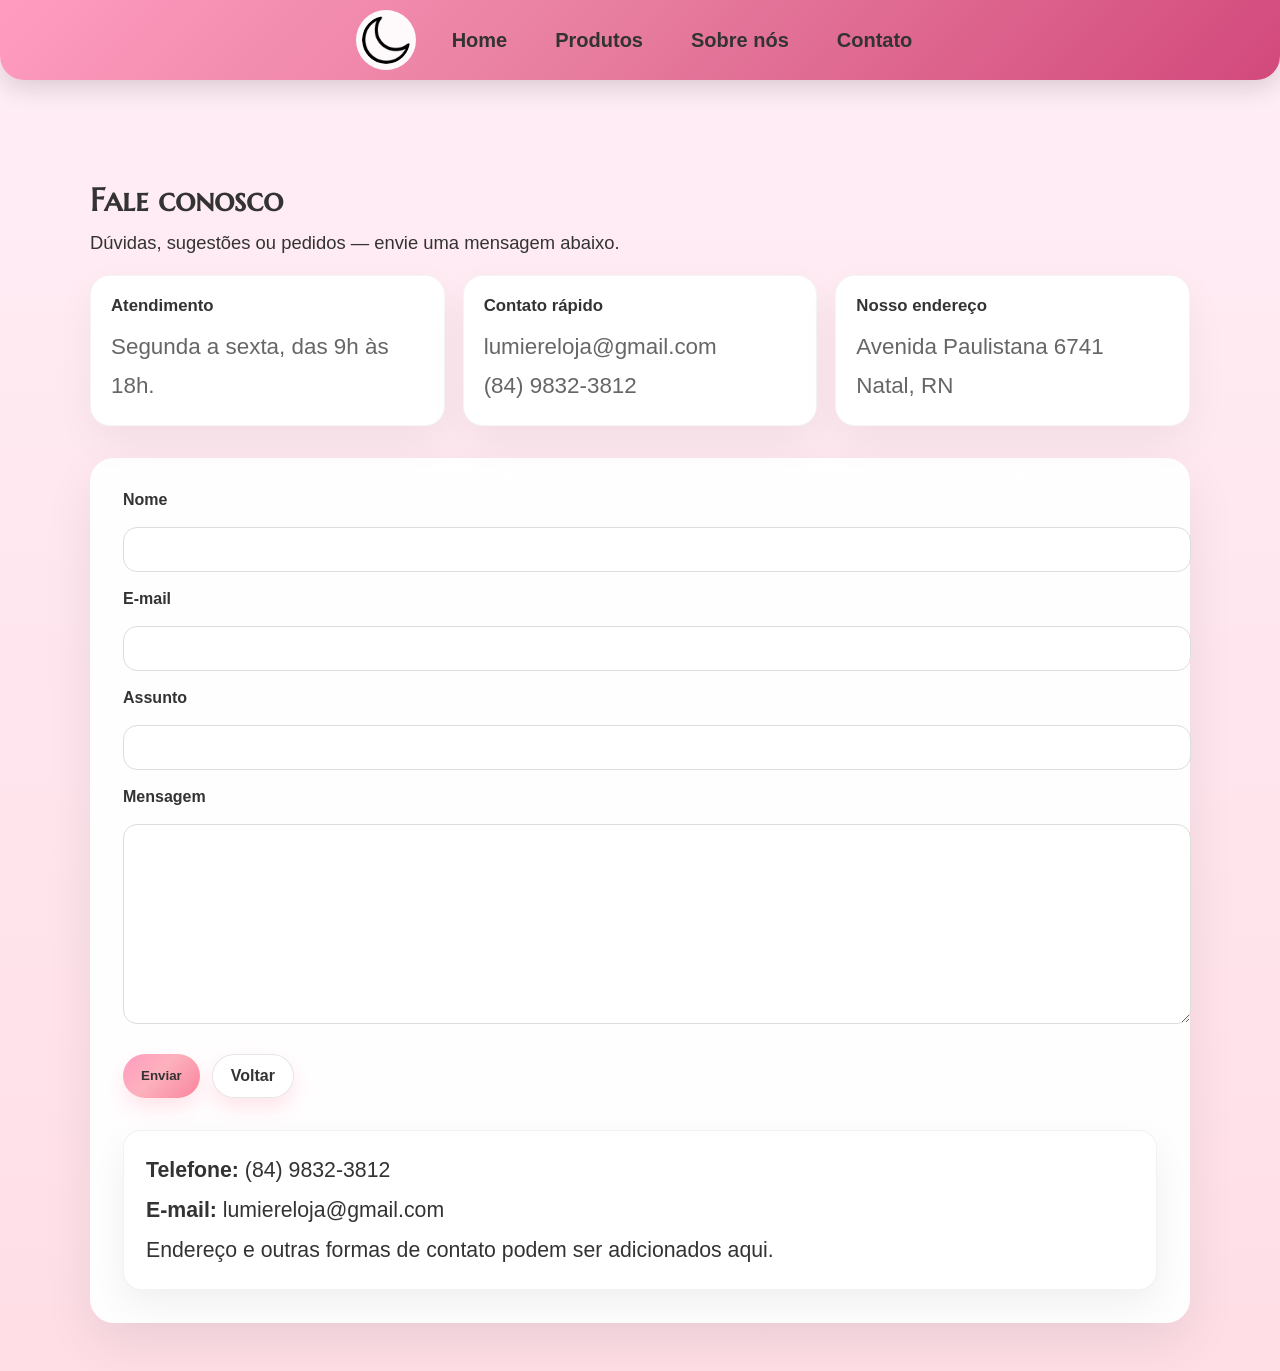
<file: atividade-main/Trabalho 5,0 AV2/contato.html>
<!DOCTYPE html>
<html lang="pt-BR">
<head>
  <meta charset="utf-8" />
  <meta name="viewport" content="width=device-width,initial-scale=1" />
  <link rel="stylesheet" href="style.css" />
  <title>Contato — Lumière</title>
</head>
<body>
  <nav>
    <ul>
      <li><img src="moon.png" alt=""></li>
      <li><a href="index.html">Home</a></li>
      <li><a href="produtos.html">Produtos</a></li>
      <li><a href="sobrenos.html">Sobre nós</a></li>
      <li><a href="contato.html">Contato</a></li>
    </ul>
  </nav>

  <main class="page-main">
    <header class="section-header">
      <h1>Fale conosco</h1>
      <p class="page-subtitle">Dúvidas, sugestões ou pedidos — envie uma mensagem abaixo.</p>
    </header>
    <section class="contact-cards" aria-label="Canais de contato rápidos">
      <article class="contact-card">
        <h3>Atendimento</h3>
        <p>Segunda a sexta, das 9h às 18h.</p>
      </article>
      <article class="contact-card">
        <h3>Contato rápido</h3>
        <p>lumiereloja@gmail.com<br>(84) 9832-3812</p>
      </article>
      <article class="contact-card">
        <h3>Nosso endereço</h3>
        <p>Avenida Paulistana 6741<br>Natal, RN</p>
      </article>
    </section>
    <section aria-label="Formulário de contato" class="form-card">
      <form action="#" method="post" novalidate>
        <div class="form-grid">
          <label for="nome">Nome</label>
          <input id="nome" name="nome" type="text" required class="form-input" />

          <label for="email">E‑mail</label>
          <input id="email" name="email" type="email" required class="form-input" />

          <label for="assunto">Assunto</label>
          <input id="assunto" name="assunto" type="text" class="form-input" />

          <label for="mensagem">Mensagem</label>
          <textarea id="mensagem" name="mensagem" rows="6" required class="form-input form-input--textarea"></textarea>

          <div class="form-actions">
            <button type="submit" class="btn">Enviar</button>
            <a href="index.html" class="btn secondary">Voltar</a>
          </div>
        </div>
      </form>

      <div class="contact-info">
        <p><strong>Telefone:</strong> (84) 9832-3812</p>
        <p><strong>E‑mail:</strong> lumiereloja@gmail.com</p>
        <p>Endereço e outras formas de contato podem ser adicionados aqui.</p>
      </div>
    </section>
  </main>
  </body>
</html>
</file>
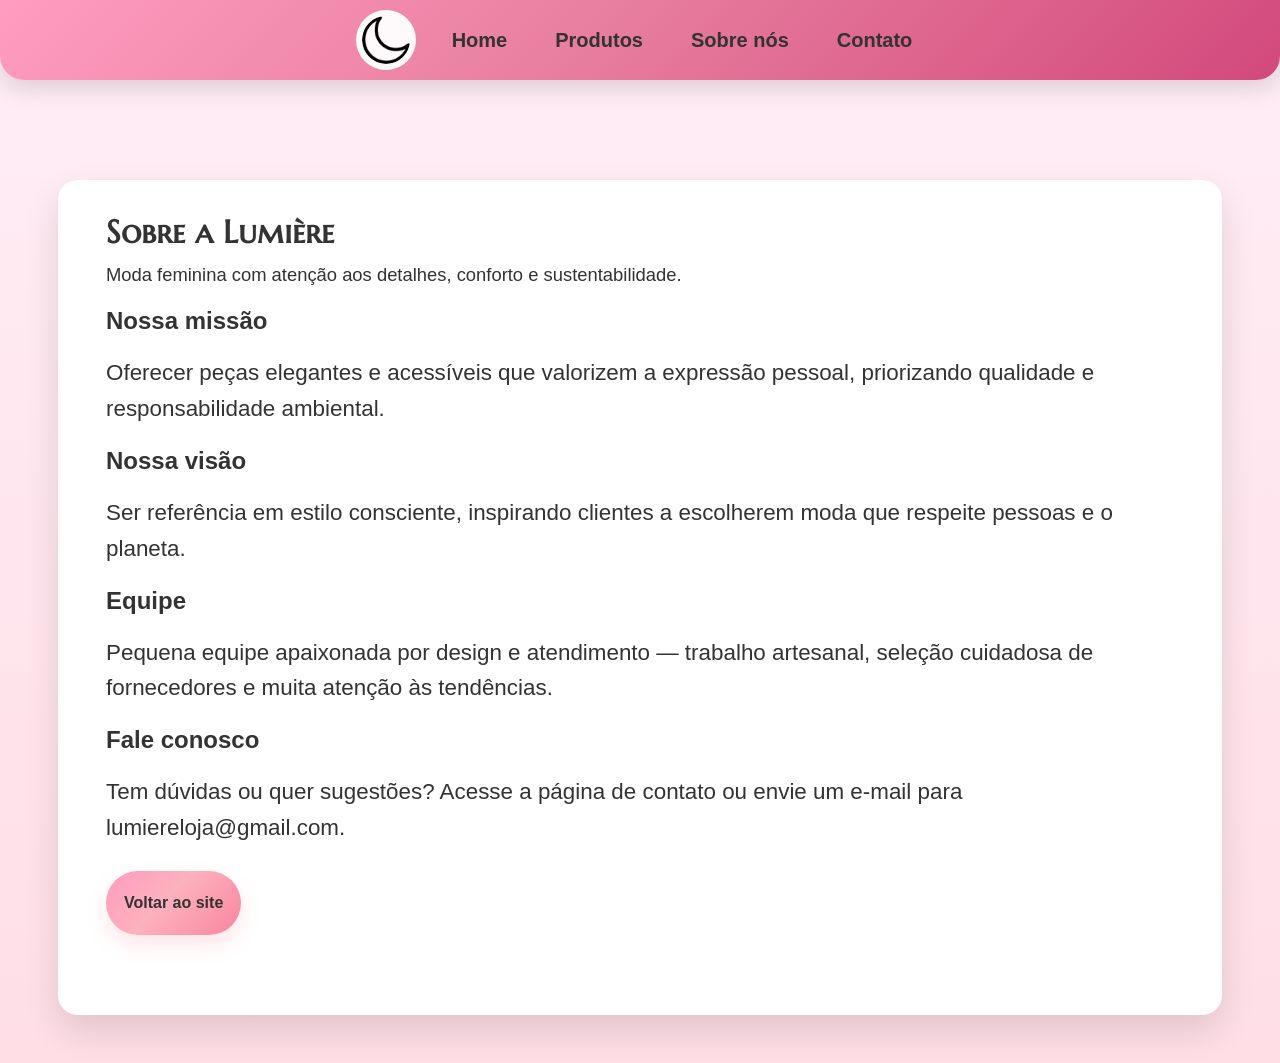
<file: atividade-main/Trabalho 5,0 AV2/sobrenos.html>
<!DOCTYPE html>
<html lang="pt-BR">
<head>
  <meta charset="utf-8" />
  <meta name="viewport" content="width=device-width,initial-scale=1" />
  <link rel="stylesheet" href="style.css" />
  <title>Sobre nós — Lumière</title>
</head>
<body>
  <nav>
    <ul>
      <li><img src="moon.png" alt=""></li>
      <li><a href="index.html">Home</a></li>
      <li><a href="produtos.html">Produtos</a></li>
      <li><a href="sobrenos.html">Sobre nós</a></li>
      <li><a href="contato.html">Contato</a></li>
    </ul>
  </nav>
<div class="card">
  <main class="card-main">
    <header class="section-header">
      <h1>Sobre a Lumière</h1>
      <p class="page-subtitle">Moda feminina com atenção aos detalhes, conforto e sustentabilidade.</p>
    </header>

    <section class="section-grid">
      <article>
        <h2 class="section-title">Nossa missão</h2>
        <p class="section-description">
          Oferecer peças elegantes e acessíveis que valorizem a expressão pessoal, priorizando qualidade e responsabilidade ambiental.
        </p>
      </article>

      <article>
        <h2 class="section-title">Nossa visão</h2>
        <p class="section-description">
          Ser referência em estilo consciente, inspirando clientes a escolherem moda que respeite pessoas e o planeta.
        </p>
      </article>

      <article>
        <h2 class="section-title">Equipe</h2>
        <p class="section-description">
          Pequena equipe apaixonada por design e atendimento — trabalho artesanal, seleção cuidadosa de fornecedores e muita atenção às tendências.
        </p>
      </article>

      <article>
        <h2 class="section-title">Fale conosco</h2>
        <p class="section-description">
          Tem dúvidas ou quer sugestões? Acesse a página de contato ou envie um e-mail para lumiereloja@gmail.com.
        </p>
      </article>
    </section>
    <div>
      <a href="index.html" class="btn voltar">Voltar ao site</a>
    </div>
  </main>
</div>
</body>
</html>
</file>
<file: atividade-main/Trabalho 5,0 AV2/style.css>
@import url('https://fonts.googleapis.com/css2?family=Marcellus+SC&display=swap');

:root{
    --background-color: rgb(255, 223, 229);
    --primary-color: #333333;
    --secondary-color: rgb(255, 197, 241);
}


p{
    color: var(--primary-color);
    font-size: 1.4em;
    line-height: 1.6;
    margin: 0 0 16px 0;
    text-align: left;
}

.paragrafo{
  margin-top: 15px;
}

.layout {
    display: flex;
    gap: 32px;
    align-items: flex-start;
    max-width: 960px;
    margin: 40px auto 30px;
    padding: 28px 22px;
    background: rgba(255, 255, 255, 0.96);
    border-radius: 32px;
    box-shadow: 0 18px 38px rgba(0, 0, 0, 0.08);
}

.hero {
    align-items: flex-start;
    min-height: auto;
}

.hero .left {
    flex: 1;
}

.hero .left h1 {
    margin: 0 0 18px 0;
    font-size: clamp(2.8rem, 5vw, 3.8rem);
    line-height: 1.02;
    letter-spacing: -0.04em;
}

.hero .left p {
    margin: 0;
    margin-top: 20px;
    color: var(--primary-color);
    max-width: 620px;
    line-height: 1.75;
    font-size: 1.15rem;
}

.hero-buttons {
    display: flex;
    flex-wrap: wrap;
    gap: 16px;
    margin-top: 28px;
}

.hero .right {
    justify-content: flex-end;
}

.hero .lua {
    width: 100%;
    max-width: 420px;
    border-radius: 28px;
    box-shadow: 0 20px 48px rgba(0,0,0,0.12);
}

.left { flex: 1; }
.left h1 { margin: 0 0 8px 0; font-family: 'Marcellus SC', serif; font-size: 2.2rem; color: var(--primary-color); }
.left p { margin: 0; margin-top: 30px; color: var(--primary-color); max-width: 680px; line-height: 1.6; }

.right { width: 320px; display: flex; justify-content: flex-end; align-items: flex-start; }



body{
    font-family: Arial, sans-serif;
    margin: 0;
    padding-top: 80px;
    background: linear-gradient(180deg, #ffeef6 0%, #ffdee6 100%);
}

a{
    text-decoration: none;
    color: var(--primary-color);
}

nav{
    background: linear-gradient(135deg, #ff9cc0 0%, #e87fa0 45%, #d2497b 100%);
    display: flex;
    justify-content: center;
    height: 80px;
    align-items: center;
    top: 0;
    left: 0;
    right: 0;
    position: fixed;
    z-index: 1000;
    box-shadow: 0 8px 24px rgba(0,0,0,0.14);
    border-radius: 0 0 24px 24px;
    padding: 0 32px;
}

nav a:hover{
    color: #fff;
}

nav ul{
    display: flex;
    flex-direction: row;
    justify-content: center;
    align-items: center;
    gap: 24px;
    width: min(1100px, 100%);
    list-style: none;
    margin: 0 auto;
    padding: 0;
}

nav a{
    padding: 0 18px;
    color: rgba(255,255,255,0.95);
    display: flex;
    align-items: center;
    height: 100%;
    font-weight: 700;
    font-size: 1rem;
    transition: background 0.2s ease, color 0.2s ease, transform 0.2s ease;
    border-radius: 999px;
}

nav a:hover{
    background: rgba(255,255,255,0.16);
    color: #fff;
    transform: translateY(-1px);
}

nav li {
    display: flex;
    align-items: center;
    height: 100%;
}

nav img {
    width: 48px;
    height: 48px;
    object-fit: contain;
    display: block;
    background: rgba(255, 255, 255, 0.95);
    border-radius: 100%;
    padding: 6px;
}

h1{
    text-align: left;
    flex: 1 1 0;
    color: var(--primary-color);
    margin: 0 0 8px 0;
    font-family: 'Marcellus SC', serif;
    color: #333333;
    display: block;
    height: auto;
    font-size: 2em;
}

.toggle {
    display: none;
}

.product-actions {
    display: flex;
    flex-wrap: wrap;
    gap: 10px;
    align-items: center;
    margin-top: 12px;
}

.product-actions .btn {
    cursor: pointer;
    border: none;
    display: inline-block;
}

.product-actions .btn:hover {
    opacity: 0.95;
}

.details-toggle {
    display: none;
}

.details-label {
    cursor: pointer;
}

.details-box {
    display: none;
    width: 100%;
    margin-top: 8px;
    padding: 10px 12px;
    background: #fff5f8;
    border: 1px solid #f3c7d7;
    border-radius: 10px;
    color: #5f3f4b;
}

.details-box p {
    margin: 4px 0;
    font-size: 0.95rem;
}

.details-toggle:checked + .details-label + .details-box {
    display: block;
}

.product-actions .msg {
    color: #2e8b57;
    font-size: 0.95rem;
    font-weight: 700;
    opacity: 0;
    transform: translateY(6px);
    transition: all 0.25s ease;
}

.toggle:checked + .btn {
    background: #2e8b57;
    color: #fff;
}

.toggle:checked ~ .msg {
    opacity: 1;
    transform: translateY(0);
}

nav a{
    padding: 0 12px;
    color: var(--primary-color);
    display: flex;
    align-items: center;
    height: 100%;
    font-weight: 600px;
    font-size: 20px;
}


.lua {
    display: block;
    margin: 0;
    max-width: 100%;
    height: auto;
    transform: scale(0.95);
    animation: float 5s ease-in-out infinite;
        width: 250px;
    padding: 16px;
    border-radius: 12px;
  
    margin: 0;
}

@keyframes float {
    0% {
        transform: translateY(0);
    }
    50% {
        transform: translateY(-10px);
    }
    100% {
        transform: translateY(0);
    }
}

html, body {
    overflow-x: hidden;
}

@media (max-width: 800px) {
    .layout { flex-direction: column; align-items: center; text-align: center; }
    .right { width: 100%; justify-content: center; margin-top: 24px; }
    .hero .lua { max-width: 330px; }
    .hero .left h1 { font-size: 2.8rem; }
    .hero .left p { max-width: 100%; }
}



.carousel {
  position: relative;
  max-width: 900px;
  margin: 1.5rem auto;
  overflow: hidden;
  border: rgb(237, 129, 147);
  border-radius: 5px;
  border-color: purple
}

.carousel input[type="radio"] { display: none; }

.carousel-viewport {
  overflow: hidden;
  height: clamp(220px, 40vh, 480px);
  border-radius: 7px;
  transition: transform 0.35s ease;
}

.carousel-viewport:hover {
  transform: translateY(-4px);
}

.slides {
  display: flex;
  width: 400%;
}


.slide {
  width: 25%;
  flex-shrink: 0;  height: 100%;}

.slide img {
  display: block;
  width: 100%;
  height: auto;
  object-fit: cover;
  height: 100%;
}


#s1:checked ~ .carousel-viewport .slides { transform: translateX(0%); }
#s2:checked ~ .carousel-viewport .slides { transform: translateX(-25%); }
#s3:checked ~ .carousel-viewport .slides { transform: translateX(-50%); }
#s4:checked ~ .carousel-viewport .slides { transform: translateX(-75%); }


.nav {
  position: absolute;
  top: 50%;
  transform: translateY(-50%);
  background: rgba(0,0,0,0.5);
  color: #fff;
  width: 44px;
  height: 44px;
  line-height: 44px;
  text-align: center;
  border-radius: 50%;
  cursor: pointer;
  user-select: none;
  font-size: 24px;
  display: none; 
}

.prev { left: 10px; }
.next { right: 10px; }

#s1:checked ~ .prev-1,
#s1:checked ~ .next-1,
#s2:checked ~ .prev-2,
#s2:checked ~ .next-2,
#s3:checked ~ .prev-3,
#s3:checked ~ .next-3,
#s4:checked ~ .prev-4,
#s4:checked ~ .next-4 {
  display: block;
}


.dots {
  display: flex;
  justify-content: center;
  gap: 8px;
  margin-top: 12px;
}

.dot {
  width: 12px;
  height: 12px;
  border-radius: 50%;
  background: #ccc;
  display: inline-block;
  cursor: pointer;
}


#s1:checked ~ .dots label[for="s1"],
#s2:checked ~ .dots label[for="s2"],
#s3:checked ~ .dots label[for="s3"],
#s4:checked ~ .dots label[for="s4"] {
  background: #333;
}


@media (max-width: 700px) {
  .nav { width:36px; height:36px; line-height:36px; font-size:20px; }
}

.left h1 {
    font-size: 8rem; 
    line-height: 1.1;
}

    main { max-width:1100px; margin: 100px auto 48px; padding: 0 16px; }
    .products { display: grid; gap: 18px; grid-template-columns: repeat(auto-fit, minmax(220px, 1fr)); }
    .product-card { background: #fff; border-radius: 12px; padding: 12px; box-shadow: 0 6px 18px rgba(0,0,0,0.06); display:flex; flex-direction:column; }
    .product-img { width:100%; height:260px; object-fit:cover; border-radius:8px; display:block; }
    .product-info { padding: 10px 6px 0; flex:1 0 auto; display:flex; flex-direction:column; gap:8px; }
    .product-title { margin:0; font-size:1.1rem; color:var(--primary-color); }
    .product-price { margin:0; font-weight:700; color:#c23a6a; }
    .product-actions { margin-top:auto; display:flex; gap:8px; }
    


    .btn { background: rgb(255, 135, 153); color:var(--primary-color); border:none; padding:10px 12px; border-radius:8px; cursor:pointer; font-weight:600; }
    .btn.secondary { background:transparent; border:1px solid rgba(0,0,0,0.08); }
    @media (max-width:700px){ .product-img { height:200px; } main{ margin-top:50px; } }


main {
  max-width: 1100px;
  margin: 50px auto 48px;
  padding: 0 16px;
}





.products {
  display: grid;
  gap: 18px;
  grid-template-columns: repeat(auto-fit, minmax(220px, 1fr));
}

.product-card {
  background: #fff;
  border-radius: 12px;
  padding: 12px;
  box-shadow: 0 6px 18px rgba(0,0,0,0.06);
  display: flex;
  flex-direction: column;
  overflow: hidden;
  transition: transform 0.25s ease, box-shadow 0.25s ease;
}

.product-card:hover {
  transform: translateY(-5px) scale(1.02);
  box-shadow: 0 16px 30px rgba(0,0,0,0.12);
}

.product-img {
  width: 100%;
  height: 260px;
  object-fit: cover;
  border-radius: 8px;
  display: block;
}

.product-info {
  padding: 10px 6px 0;
  flex: 1 0 auto;
  display: flex;
  flex-direction: column;
  gap: 8px;
}

.product-title {
  margin: 0;
  font-size: 1.1rem;
  color: var(--primary-color);
  font-weight: 600;
}

.product-price {
  margin: 0;
  color: #c23a6a;
  font-weight: 700;
}

.product-actions {
  margin-top: auto;
  display: flex;
  gap: 8px;
}

.btn {
  background: linear-gradient(135deg, #ff9cc0 0%, #fdb1bd 45%, #f9849d 100%);
  color: #333;
  border: none;
  padding: 12px 18px;
  border-radius: 999px;
  cursor: pointer;
  font-weight: 700;
  text-decoration: none;
  display: inline-flex;
  align-items: center;
  justify-content: center;
  transition: transform 0.2s ease, box-shadow 0.2s ease, background 0.2s ease;
  box-shadow: 0 10px 20px rgba(255, 151, 168, 0.24);
}

.btn:hover {
  background: linear-gradient(135deg, #fcb4c5 0%, #f47a8b 100%);
  color: #fff;
  transform: translateY(-2px);
  box-shadow: 0 14px 26px rgba(249, 124, 145, 0.28);
}

.btn.secondary {
  background: rgba(255, 255, 255, 0.9);
  color: #333;
  border: 1px solid rgba(0, 0, 0, 0.1);
}

.btn.secondary:hover {
  background: rgba(255, 255, 255, 1);
  border-color: rgba(0, 0, 0, 0.14);
  transform: translateY(-2px);
  box-shadow: 0 10px 18px rgba(0, 0, 0, 0.08);
}

.btn.voltar {
  align-self: flex-start;
  height: 40px;
}

.page-header {
  display: flex;
  align-items: center;
  justify-content: space-between;
  margin-bottom: 18px;
}

.page-header h1 {
  font-size: 3rem;
  line-height: 1.05;
}

.page-subtitle {
  margin: 6px 0 0;
  color: var(--primary-color);
  font-size: 1.15rem;
  line-height: 1.6;
}

.product-desc {
  margin: 0;
  color: #666;
  font-size: 1rem;
  line-height: 1.75;
}


.page-main {
  max-width: 1100px;
  margin: 100px auto 48px;
  padding: 0 16px;
}

.card-main {
  max-width: 1100px;
  margin: 0 auto 48px;
  padding: 0 16px;
}

.section-header {
  margin-bottom: 18px;
}

.section-grid {
  display: grid;
  gap: 20px;
}

.section-title {
  margin-top: 0;
}

.section-description {
  margin: 0;
  color: var(--primary-color);
}

.contact-cards {
  display: grid;
  gap: 18px;
  grid-template-columns: repeat(auto-fit, minmax(220px, 1fr));
  margin-bottom: 32px;
}

.contact-card {
  background: #fff;
  border-radius: 20px;
  padding: 20px;
  box-shadow: 0 16px 40px rgba(0, 0, 0, 0.05);
  border: 1px solid rgba(0, 0, 0, 0.04);
}

.contact-card h3 {
  margin: 0 0 12px;
  font-size: 1.05rem;
  color: #333;
}

.contact-card p {
  margin: 0;
  color: #666;
  line-height: 1.7;
}

.form-card {
  background: rgba(255, 255, 255, 0.96);
  border-radius: 24px;
  padding: 32px;
  box-shadow: 0 20px 50px rgba(0,0,0,0.08);
  border: 1px solid rgba(255,255,255,0.75);
}

.form-grid {
  display: grid;
  gap: 18px;
}

.form-grid label {
  font-weight: 600;
  color: #333;
}

.form-input {
  padding: 14px 16px;
  border-radius: 14px;
  border: 1px solid #ddd;
  background: #fff;
  width: 100%;
  transition: border-color 0.2s ease, box-shadow 0.2s ease;
}

.form-input:focus {
  outline: none;
  border-color: #f77d95;
  box-shadow: 0 0 0 4px rgba(255, 153, 176, 0.16);
}

.form-input--textarea {
  resize: vertical;
  min-height: 170px;
}

.form-actions {
  display: flex;
  flex-wrap: wrap;
  gap: 12px;
  justify-content: flex-start;
  margin-top: 12px;
}

.contact-info {
  margin-top: 32px;
  color: var(--primary-color);
  font-size: 0.95rem;
  background: #fff;
  border-radius: 18px;
  padding: 22px;
  border: 1px solid rgba(0,0,0,0.05);
  box-shadow: 0 14px 36px rgba(0,0,0,0.06);
}

.contact-info p {
  margin: 0;
}

.contact-info p + p {
  margin-top: 6px;
}

@media (max-width: 700px) {
  .product-img { height: 200px; }
  main { margin-top: 90px; }
}

.btn-voltar {
  background: pink;
}

.card {
  background-color: #fff;
  border-radius: 20px;
  box-shadow: 0 16px 35px rgba(0, 0, 0, 0.12);
  max-width: 1100px;
  margin: 100px auto 48px;
  padding: 32px;
  overflow: hidden;
}

.card h1,
.card h2,
.card p {
  color: var(--primary-color);
}

.card h1{
  margin-top: 0;
}

.card a{
  margin-top: 25px;
}
</file>
